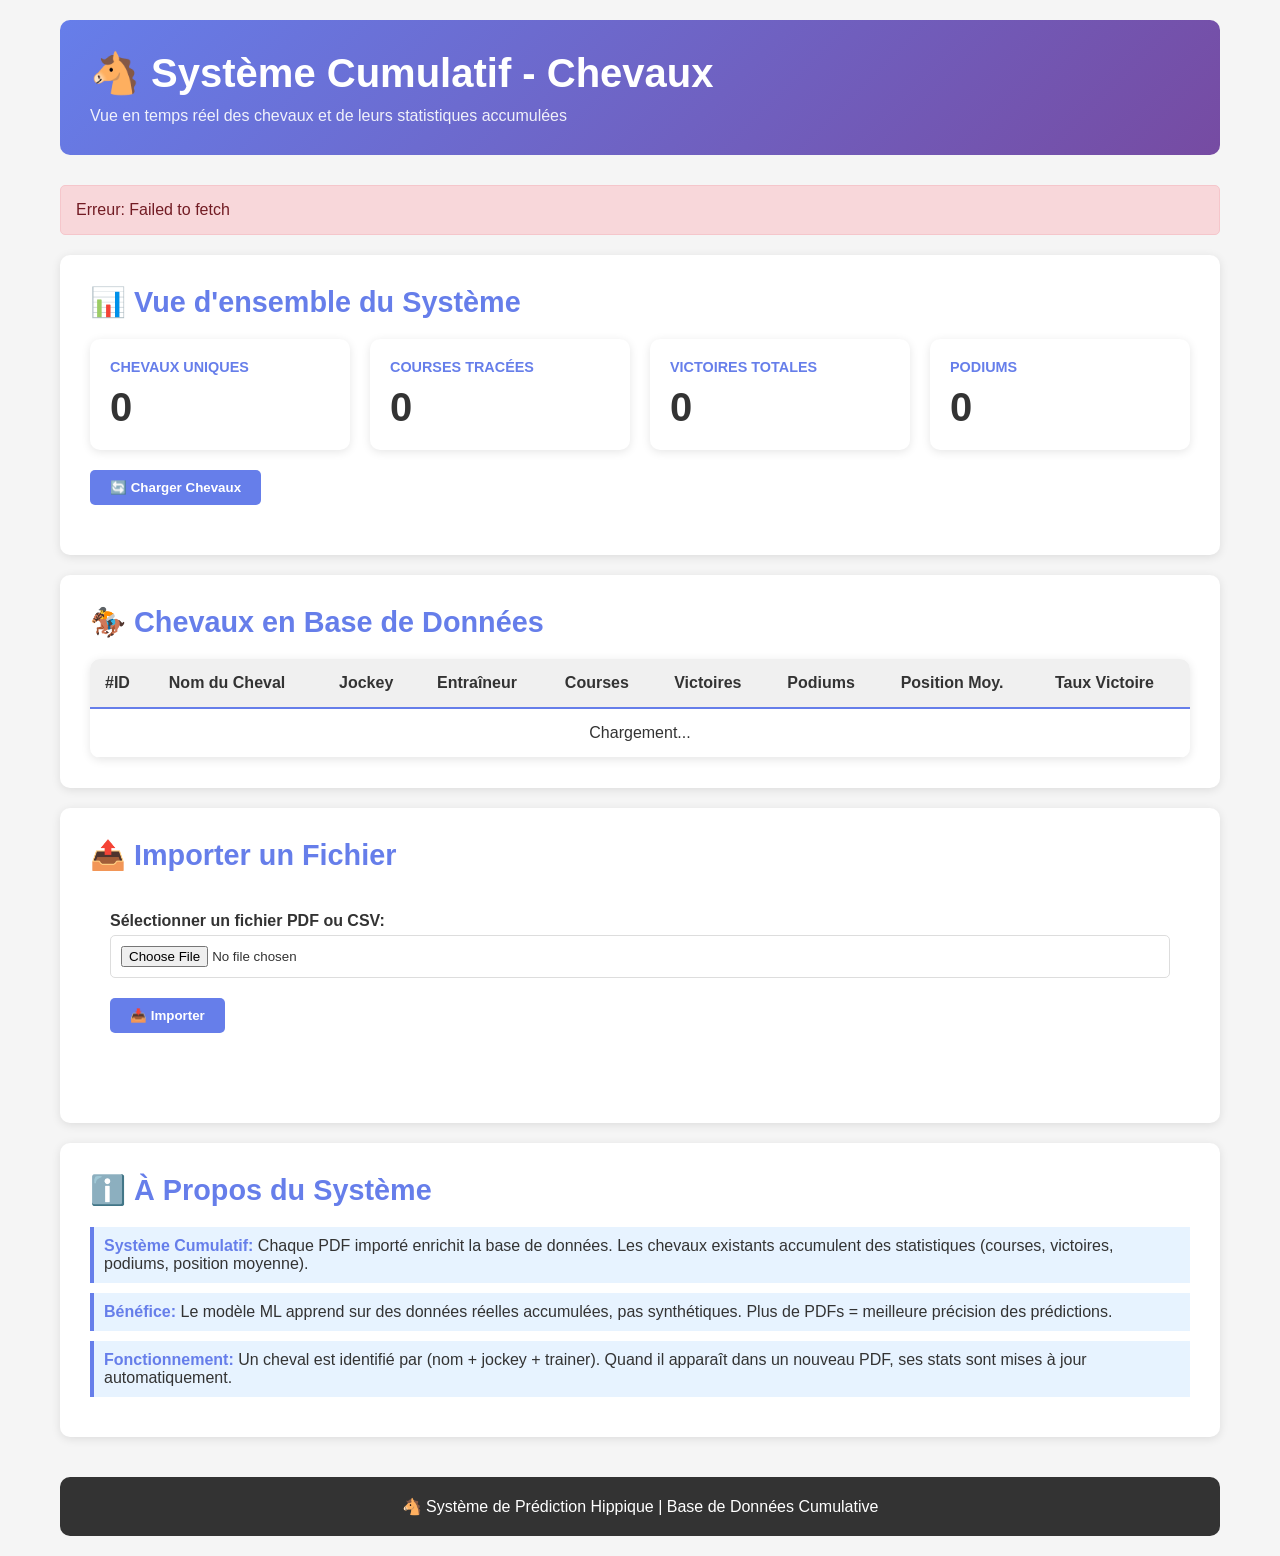
<file: frontend/horses_view.html>
<!DOCTYPE html>
<html lang="fr">
<head>
    <meta charset="UTF-8">
    <meta name="viewport" content="width=device-width, initial-scale=1.0">
    <title>Système Cumulatif - Chevaux</title>
    <style>
        * { margin: 0; padding: 0; box-sizing: border-box; }
        body { font-family: 'Segoe UI', Tahoma, Geneva, Verdana, sans-serif; background: #f5f5f5; color: #333; }
        .container { max-width: 1200px; margin: 0 auto; padding: 20px; }
        header { background: linear-gradient(135deg, #667eea 0%, #764ba2 100%); color: white; padding: 30px; border-radius: 10px; margin-bottom: 30px; }
        h1 { font-size: 2.5em; margin-bottom: 10px; }
        .subtitle { opacity: 0.9; }
        
        .metrics-grid { display: grid; grid-template-columns: repeat(auto-fit, minmax(200px, 1fr)); gap: 20px; margin: 20px 0; }
        .metric-card { background: white; padding: 20px; border-radius: 10px; box-shadow: 0 2px 10px rgba(0,0,0,0.1); }
        .metric-card h3 { color: #667eea; font-size: 0.9em; margin-bottom: 10px; text-transform: uppercase; }
        .metric-card .value { font-size: 2.5em; font-weight: bold; color: #333; }
        
        .button-group { display: flex; gap: 10px; margin: 20px 0; }
        .btn { padding: 10px 20px; border: none; border-radius: 5px; cursor: pointer; font-weight: bold; }
        .btn-primary { background: #667eea; color: white; }
        .btn-primary:hover { background: #5568d3; }
        
        .table-container { overflow-x: auto; background: white; border-radius: 10px; box-shadow: 0 2px 10px rgba(0,0,0,0.1); }
        table { width: 100%; border-collapse: collapse; }
        thead { background: #f0f0f0; }
        th { padding: 15px; text-align: left; font-weight: 600; color: #333; border-bottom: 2px solid #667eea; }
        td { padding: 15px; border-bottom: 1px solid #eee; }
        tr:hover { background: #f9f9f9; }
        
        .section { background: white; padding: 30px; border-radius: 10px; margin: 20px 0; box-shadow: 0 2px 10px rgba(0,0,0,0.1); }
        h2 { color: #667eea; margin-bottom: 20px; font-size: 1.8em; }
        
        .status { padding: 15px; border-radius: 5px; margin-bottom: 20px; }
        .status.success { background: #d4edda; color: #155724; border: 1px solid #c3e6cb; }
        .status.loading { background: #fff3cd; color: #856404; border: 1px solid #ffeaa7; }
        .status.error { background: #f8d7da; color: #721c24; border: 1px solid #f5c6cb; }
        
        .import-section { background: white; padding: 20px; border-radius: 10px; }
        .form-group { margin-bottom: 15px; }
        label { display: block; margin-bottom: 5px; font-weight: 600; }
        input[type="file"] { padding: 10px; border: 1px solid #ddd; border-radius: 5px; width: 100%; }
        
        .stat-highlight { background: #e7f3ff; padding: 10px; border-left: 4px solid #667eea; margin: 10px 0; }
        .stat-highlight strong { color: #667eea; }
        
        footer { background: #333; color: white; padding: 20px; text-align: center; margin-top: 40px; border-radius: 10px; }
    </style>
</head>
<body>
    <div class="container">
        <header>
            <h1>🐴 Système Cumulatif - Chevaux</h1>
            <p class="subtitle">Vue en temps réel des chevaux et de leurs statistiques accumulées</p>
        </header>

        <div id="statusMessage" class="status hidden"></div>

        <!-- Section 1: Vue d'ensemble -->
        <div class="section">
            <h2>📊 Vue d'ensemble du Système</h2>
            <div class="metrics-grid">
                <div class="metric-card">
                    <h3>Chevaux Uniques</h3>
                    <div class="value" id="totalHorses">0</div>
                </div>
                <div class="metric-card">
                    <h3>Courses Tracées</h3>
                    <div class="value" id="totalRaces">0</div>
                </div>
                <div class="metric-card">
                    <h3>Victoires Totales</h3>
                    <div class="value" id="totalWins">0</div>
                </div>
                <div class="metric-card">
                    <h3>Podiums</h3>
                    <div class="value" id="totalPodiums">0</div>
                </div>
            </div>

            <div class="button-group">
                <button class="btn btn-primary" onclick="loadHorses()">🔄 Charger Chevaux</button>
            </div>
        </div>

        <!-- Section 2: Chevaux avec stats cumulatives -->
        <div class="section">
            <h2>🏇 Chevaux en Base de Données</h2>
            <div class="table-container">
                <table>
                    <thead>
                        <tr>
                            <th>#ID</th>
                            <th>Nom du Cheval</th>
                            <th>Jockey</th>
                            <th>Entraîneur</th>
                            <th>Courses</th>
                            <th>Victoires</th>
                            <th>Podiums</th>
                            <th>Position Moy.</th>
                            <th>Taux Victoire</th>
                        </tr>
                    </thead>
                    <tbody id="horsesTable">
                        <tr><td colspan="9" style="text-align: center;">Chargement...</td></tr>
                    </tbody>
                </table>
            </div>
        </div>

        <!-- Section 3: Import de données -->
        <div class="section">
            <h2>📤 Importer un Fichier</h2>
            <div class="import-section">
                <div class="form-group">
                    <label for="fileInput">Sélectionner un fichier PDF ou CSV:</label>
                    <input type="file" id="fileInput" accept=".pdf,.csv,.txt">
                </div>
                <div class="button-group">
                    <button class="btn btn-primary" onclick="importFile()">📥 Importer</button>
                </div>
            </div>

            <div id="importStats" style="margin-top: 20px;"></div>
        </div>

        <!-- Section 4: Infos système -->
        <div class="section">
            <h2>ℹ️ À Propos du Système</h2>
            <div class="stat-highlight">
                <strong>Système Cumulatif:</strong> Chaque PDF importé enrichit la base de données. Les chevaux existants accumulent des statistiques (courses, victoires, podiums, position moyenne).
            </div>
            <div class="stat-highlight">
                <strong>Bénéfice:</strong> Le modèle ML apprend sur des données réelles accumulées, pas synthétiques. Plus de PDFs = meilleure précision des prédictions.
            </div>
            <div class="stat-highlight">
                <strong>Fonctionnement:</strong> Un cheval est identifié par (nom + jockey + trainer). Quand il apparaît dans un nouveau PDF, ses stats sont mises à jour automatiquement.
            </div>
        </div>

        <footer>
            <p>🐴 Système de Prédiction Hippique | Base de Données Cumulative</p>
        </footer>
    </div>

    <script>
        const API_URL = 'http://localhost:5000/api';

        function showStatus(message, type = 'info') {
            const statusDiv = document.getElementById('statusMessage');
            statusDiv.textContent = message;
            statusDiv.className = `status ${type}`;
            if (type !== 'loading') {
                setTimeout(() => statusDiv.classList.add('hidden'), 5000);
            }
        }

        async function loadHorses() {
            showStatus('Chargement des chevaux...', 'loading');
            try {
                const response = await fetch(`${API_URL}/horses`);
                if (!response.ok) throw new Error('Erreur API');
                const data = await response.json();

                // Update metrics
                document.getElementById('totalHorses').textContent = data.total_horses;
                
                const totalRaces = data.horses.reduce((sum, h) => sum + (h.total_races || 0), 0);
                const totalWins = data.horses.reduce((sum, h) => sum + (h.wins || 0), 0);
                const totalPodiums = data.horses.reduce((sum, h) => sum + (h.podiums || 0), 0);

                document.getElementById('totalRaces').textContent = totalRaces;
                document.getElementById('totalWins').textContent = totalWins;
                document.getElementById('totalPodiums').textContent = totalPodiums;

                // Update table
                const tbody = document.getElementById('horsesTable');
                if (data.horses.length === 0) {
                    tbody.innerHTML = '<tr><td colspan="9" style="text-align: center;">Aucun cheval en base de données</td></tr>';
                    return;
                }

                tbody.innerHTML = data.horses.map(horse => {
                    const winRate = horse.total_races > 0 ? ((horse.wins / horse.total_races) * 100).toFixed(1) : 0;
                    return `
                        <tr>
                            <td>#${horse.id}</td>
                            <td><strong>${horse.horse_name}</strong></td>
                            <td>${horse.jockey || '-'}</td>
                            <td>${horse.trainer || '-'}</td>
                            <td>${horse.total_races}</td>
                            <td><strong>${horse.wins}</strong></td>
                            <td><strong>${horse.podiums}</strong></td>
                            <td>${horse.avg_position ? horse.avg_position.toFixed(2) : '-'}</td>
                            <td>${winRate}%</td>
                        </tr>
                    `;
                }).join('');

                showStatus(`✅ ${data.total_horses} chevaux chargés!`, 'success');
            } catch (error) {
                showStatus(`Erreur: ${error.message}`, 'error');
            }
        }

        async function importFile() {
            const file = document.getElementById('fileInput').files[0];
            if (!file) {
                alert('Sélectionnez un fichier');
                return;
            }

            showStatus('Importation en cours...', 'loading');
            const formData = new FormData();
            formData.append('file', file);

            try {
                const response = await fetch(`${API_URL}/import`, {
                    method: 'POST',
                    body: formData
                });
                const data = await response.json();

                if (!response.ok) throw new Error(data.error);

                // Display import stats
                const statsHtml = `
                    <div class="metrics-grid">
                        <div class="metric-card">
                            <h3>Courses Importées</h3>
                            <div class="value">${data.imported_races}</div>
                        </div>
                        <div class="metric-card">
                            <h3>Chevaux Uniques en BD</h3>
                            <div class="value">${data.total_horses_in_system}</div>
                        </div>
                        <div class="metric-card">
                            <h3>Nouveaux Chevaux</h3>
                            <div class="value">${data.new_horses_added}</div>
                        </div>
                        <div class="metric-card">
                            <h3>Chevaux Mis à Jour</h3>
                            <div class="value">${data.updated_horses}</div>
                        </div>
                    </div>
                    <div class="stat-highlight">
                        <strong>Message:</strong> ${data.message}
                    </div>
                `;
                document.getElementById('importStats').innerHTML = statsHtml;

                showStatus(`✅ Import réussi! ${data.message}`, 'success');
                
                // Reload horses list
                setTimeout(loadHorses, 500);
            } catch (error) {
                showStatus(`Erreur: ${error.message}`, 'error');
            }
        }

        // Load horses on page load
        window.addEventListener('load', loadHorses);
    </script>
</body>
</html>
</file>
